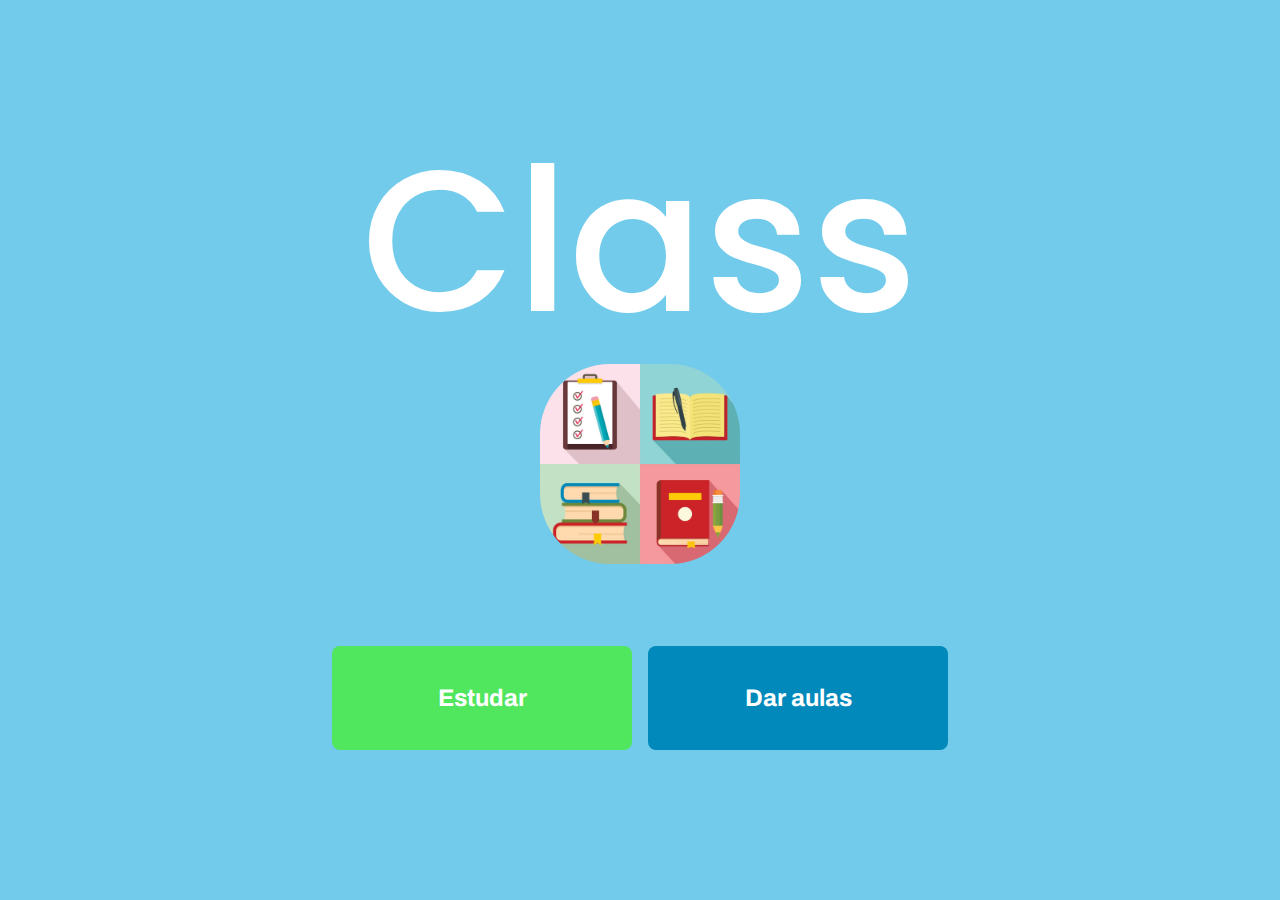
<file: index.html>
<!DOCTYPE html>
<html lang="en">
<head>
    <meta charset="UTF-8">
    <meta name="viewport" content="width=device-width, initial-scale=1.0">
    <meta name="theme-color" content="#8257R5">
    
    <title>Class</title>
    <link rel="shortcut icon" href="#" type="image/png">

    <link rel="stylesheet" href="styles/main.css">
    <link rel="stylesheet" href="styles/partials/page-landing.css">

    <link href="https://fonts.googleapis.com/css2?family=Archivo:wght@400;700&amp;family=Poppins:wght@400;600&amp;display=swap" rel="stylesheet">
</head>
<body id="page-landing">
    <div id="container">
        <div class="logo-container">
            <h1>Class</h1>
        </div>

        <div class="image-container">
            <img src="/images/class.jpg" alt="class" class="principal-image">
        </div>

        <div class="buttons-container">
            <a class="study" href="/study.html">
                Estudar
            </a>
            <a class="give-classes" href="/give-classes.html">
                Dar aulas
            </a>
        </div>

    </div>
    
</body>
</html>
</file>
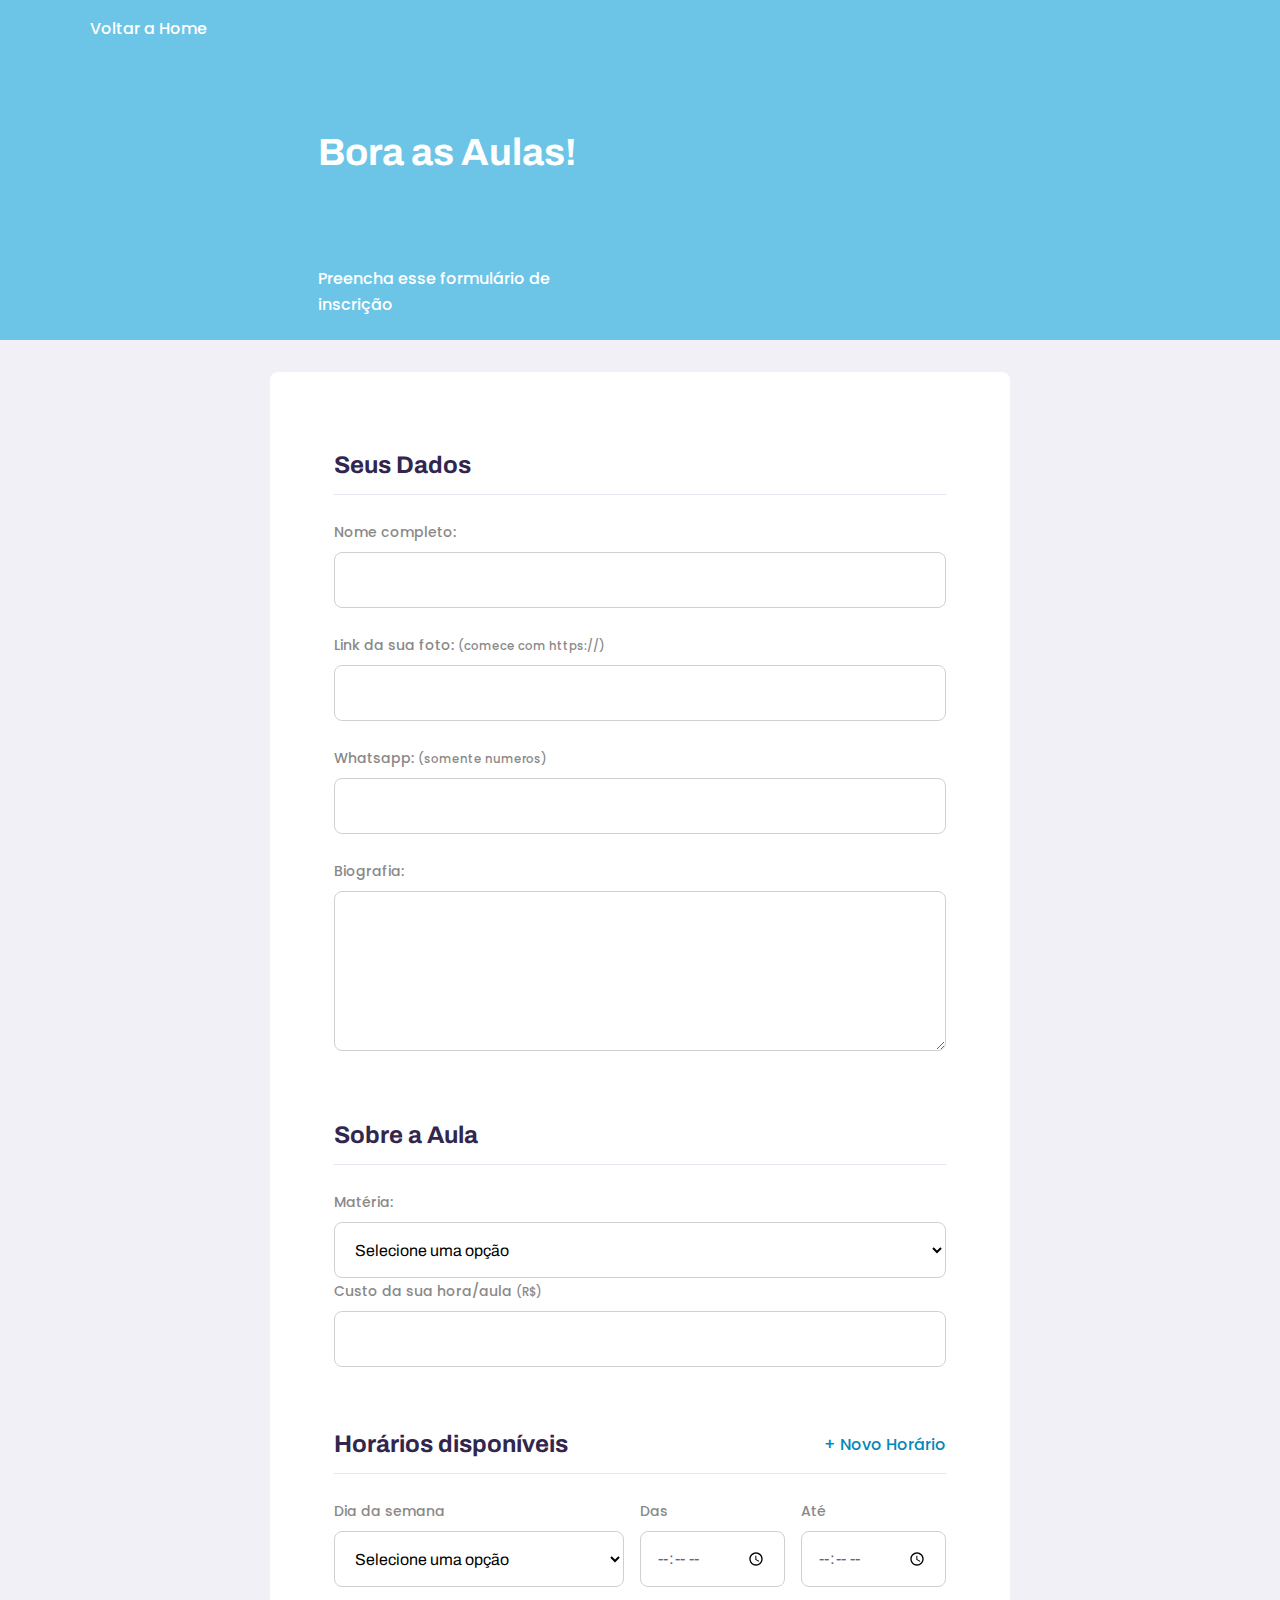
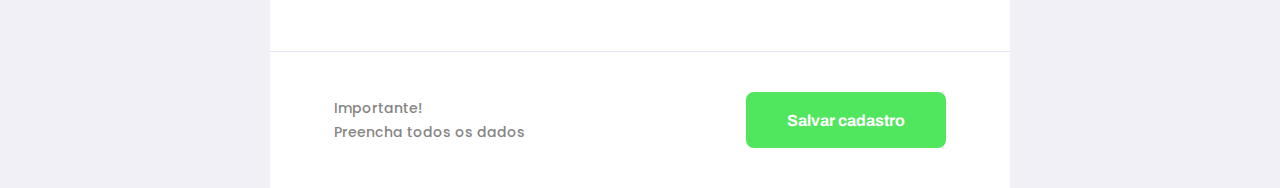
<file: give-classes.html>
<!DOCTYPE html>
<html lang="en">
<head>
    <meta charset="UTF-8">
    <meta name="viewport" content="width=device-width, initial-scale=1.0">

    <title>Class</title>

    <link rel="stylesheet" href="styles/main.css">
    <link rel="stylesheet" href="/styles/partials/forms.css">
    <link rel="stylesheet" href="/styles/partials/pages-give-classes.css">
    <link rel="stylesheet" href="styles/partials/header.css">

    <link href="https://fonts.googleapis.com/css2?family=Archivo:wght@400;700&amp;family=Poppins:wght@400;600&amp;display=swap" rel="stylesheet">
    
    <script src="/scripts/addField.js" defer></script>
</head>
<body id="page-give-classes">
    
    <div id="container"> 
        <header class="page-header">

            <div class="top-bar-container">
                <a href="/" class="back-menu">
                    Voltar a Home
                </a>
            </div>

            <div class="header-content">
                <strong>Bora as Aulas!</strong>
                <p>Preencha esse formulário de inscrição</p>
            </div>
        
        </header>

        <main>
            <form action="" id="create-class">
                <fieldset>

                    <legend>Seus Dados</legend>

                    <div class="input-block">
                        <label for="name">Nome completo:</label>
                        <input name="name" id="name" required>
                    </div>

                    <div class="input-block">
                        <label for="avatar">Link da sua foto: <small>(comece com https://)</small></label>
                        <input name="avatar" id="avatar" type="url" required>
                    </div>

                    <div class="input-block">
                        <label for="whatsapp">Whatsapp: <small>(somente numeros)</small></label>
                        <input name="whatsapp" id="whatsapp" type="numeber" required>
                    </div>

                    <div class="textarea-block">
                        <label for="bio">Biografia:</label>
                        <textarea name="bio" id="bio" required></textarea>
                    </div>

                </fieldset>

                <fieldset>
                    <legend>Sobre a Aula</legend>
                    <div class="select-block">
                        <label for="subject">Matéria:</label>
                        <select name="subject" id="subject" required>
                            <option value="" disabled="" hidden="" selected="">Selecione uma opção</option>
                            <option value="1">Artes</option>
                            <option value="2">Biologia</option>
                            <option value="3">Ciências</option>
                            <option value="4">Educação física</option>
                            <option value="5">Física</option>
                            <option value="6">Geografia</option>
                            <option value="7">História</option>
                            <option value="8">Matemática</option>
                            <option value="9">Português</option>
                            <option value="10">Química</option>
                        </select>

                    <div class="input-block">
                        <label for="cost">Custo da sua hora/aula
                            <small>(R$)</small>
                        </label>
                        <input type="cost" id="cost" type="number" required>
                    </div>
                    </div>        
                </fieldset>

                <fieldset id="schedule-items">
                    <legend>Horários disponíveis
                        <button id="add-time" type="button">+ Novo Horário</button>
                    </legend>

                    <div class="schedule-item">
                        <div class="select-block">
                            <label for="weekday">Dia da semana</label>
                            <select name="weekday[]" required>
                                <option value="" disabled="" hidden="" selected="">Selecione uma opção</option>
                                <option value="0">Domingo</option>
                                <option value="1">Segunda-feira</option>
                                <option value="2">Terça-feira</option>
                                <option value="3">Quarta-feira</option>
                                <option value="4">Quinta-feira</option>
                                <option value="5">Sexta-feira</option>
                                <option value="6">Sábado</option>
                            </select>
                        </div>

                        <div class="input-block">
                            <label for="time_from">Das</label>
                            <input type="time" name="time_from[]" required>
                        </div>
    
                        <div class="input-block">
                            <label for="time_to">Até</label>
                            <input type="time" name="time_to[]" required>
                        </div>

                    </div>

                </fieldset>

            </form>

            <footer>
                <p>
                    Importante! <br> Preencha todos os dados
                </p>
                <button type="submit" form="create-class">Salvar cadastro</button>
            </footer>
           
        </main>
    </div> 

</body>
</html>
</file>
<file: styles/main.css>
* {
    margin: 0;
    padding: 0;
    box-sizing: border-box;
}

html,
body {
    height: 100vh;
}

body {
    background-color: #F0F0F6;
    display: flex;
    align-items: center;
    justify-content: center;
}

body,
input,
button,
textarea {
    font-weight: 500;
    font-family: Poppins;
    font-size: 1.6rem;
    color: #6A6180;
}

#container {
    width: 90vw;
    max-width: 700px;
}

@media (min-width: 700px) {
    :root {
        font-size: 62.5%;
    }
}
</file>
<file: styles/partials/page-landing.css>
#page-landing {
    background-color: rgba(19, 167, 221, 0.596);
}

#page-landing #container{
    color: rgb(253, 249, 222);
}

.logo-container img {
    height: 10rem;
}

.logo-container {
    text-align: center;
    margin-bottom: 3.2rem;
}

.logo-container h1 {
    color: #fff;
    font-weight: 500;
    font-size: 20rem;
    line-height: 4.6rem;
    margin-top: 0.8rem;
    margin-bottom: 6rem;
}

.image-container {
    display: flex;
    justify-content: center;
}

.principal-image {
    margin-top: 4rem;
    height: 20rem;
    border-radius: 7rem;
}

.buttons-container {
    display: flex;
    justify-content: center;
    margin: 3.2rem 0;
}

.buttons-container a {
    width: 30rem;
    height: 10.4rem;
    border-radius: 0.8rem;
    margin-right: 1.6rem;
    font: 700 2.4rem Archivo;
    display: flex;
    align-items: center;
    justify-content: center;
    text-decoration: none;
    color: #FFF;
    transition: background 1s;
    cursor: pointer;
}

.buttons-container a img {
    width: 4rem;
    margin-right: 1.5rem;
}

.buttons-container a.study {
    background: rgb(80, 230, 93);
}

.buttons-container a.study:hover {
    background: rgb(31, 196, 45);
}

.buttons-container a.give-classes {
    background: rgb(1, 137, 187);
    margin-right: 0;
}

.buttons-container a.give-classes:hover {
    background: rgb(17, 106, 138);
}

@media (max-width: 699px) {
    :root {
        font-size: 40%;
    }
}

@media (min-width: 700px) {

    .logo-container img {
        height: 40px;
    }

    .buttons-container a {
        width: 20rem;
        height: 6.5rem;
        font: 500 1.8rem Archivo;
    }

    .total-connections {
        font-size: 1.4rem;
    }
}



@media (min-width: 1024px) {

    .logo-container img {
        height: 50px;
    }

    .total-connections {
        font-size: 1.8rem;
    }
}

@media (min-width: 1100px) {

    .logo-container h1 {
        margin-top: 10rem;
    }
    
    .buttons-container a {
        width: 30rem;
        height: 10.4rem;
        font: 700 2.4rem Archivo;
        margin-top: 5rem;
    }

    .total-connections {
        grid-area: texting;
        justify-self: end;
        font-size: 1.6rem;
    }
}
</file>
<file: styles/partials/forms.css>
.select-block label,
.input-block label,
.textarea-block label {
    font-size: 1.4rem;
    color: rgb(138, 137, 137);
}

.input-block
.textarea-block {
    position: relative;
}

.input-block input,
.select-block select,
.textarea-block textarea {
    width: 100%;
    height: 5.6rem;
    margin-top: 0.8rem;
    border-radius: 0.8rem;
    background-color: #fff;
    border: 1px solid rgb(209, 208, 208);
    outline: 0;
    padding: 0 1.6rem;
    font: 1.6rem Archivo;
}

.textarea-block textarea {
    padding: 1.2rem 1.6rem;
    height: 16rem;
    resize: vertical;
}
</file>
<file: styles/partials/pages-give-classes.css>
#page-give-classes #container {
    width: 100vw;
    height: 100vh;
}

#page-give-classes .page-header .header-content {
    margin-bottom: 6.4rem;
}

#page-give-classes main {
    background: #FFF;
    width: 100%;
    max-width: 74rem;
    border-radius: .8rem;
    margin: 3.2rem auto 3.2rem;
    padding-top: 8rem;
}

#page-give-classes fieldset {
    border: none;
    padding: 0 2.4rem; 
}

#page-give-classes fieldset legend {
    font: 700 2.4rem Archivo;
    color: #32264D;
    margin-bottom: 2.4rem;
    display: flex;
    align-items: center;
    justify-content: space-between;
    width: 100%;
    padding-bottom: 1.6rem;
    border-bottom: 1px solid #E6E6F1;
}

#page-give-classes fieldset legend button {
    background: none;
    border: none;
    color: rgb(1, 137, 187);
    font: 700 1.6 Archivo;
    cursor: pointer;
    transition: 0.2;
}

#page-give-classes fieldset legend button::hover {
    color: rgb(17, 106, 138);
}

#page-give-classes fieldset+fieldset {
    margin-top: 6.4rem;
}

#page-give-classes .input-block+.input-block,
#page-give-classes .input-block+.textarea-block,
#page-give-classes .select-block+.input-block {
    margin-top: 2.4rem;
}

#page-give-classes main footer {
    padding: 4rem 2.4rem;
    background: #ffffff;
    border-top: 1px solid #E6E6F1;
    margin-top: 6.4rem;
}

#page-give-classes main footer p{
    display: flex;
    align-items: center;
    justify-content: center;
    font-size: 1.4rem;
    line-height: 2.4rem;
    color: rgb(133, 133, 133);
}

#page-give-classes main footer p img{
    margin-right: 2rem;
}

#page-give-classes main footer button {
    width: 100%;
    height: 5.6rem;
    background: rgb(80, 230, 93);
    color: #fff;
    border: 0;
    border-radius: .8rem;
    cursor: pointer;
    font: 700 1.6rem Archivo;
    display: flex;
    align-items: center;
    justify-content: center;
    text-decoration: none;
    transition: 0.2s;
    margin-top: 3.2rem;
}

.schedule-item+.schedule-item {
    margin-top: 3.2rem;
    padding-top: 3.2rem;
    border-top: 1px solid #E6E6F1;
}

@media (min-width: 700px) {
    #page-give-classes #container {
        max-width: 100vw;
    }

    #page-give-classes .page-header .header-content {
        margin-bottom: 0;
    }

    #page-give-classes main fieldset {
        padding: 0 64px;
    }

    .schedule-item {
        display: grid;
        grid-template-columns: 2fr 1fr 1fr;
        column-gap: 1.6rem;
    }

    #page-give-classes #schedule-items .select-block+.input-block,
    #page-give-classes #schedule-items .input-block+.input-block {
        margin-top: 0;
    }

    #page-give-classes main footer {
        padding: 40px 64px;
        display: flex;
        align-items: center;
        justify-content: space-between;
    }

    #page-give-classes main footer button {
        margin-top: 0;
        width: 200px;
    }


}
</file>
<file: styles/partials/header.css>
.page-header {
    background-color: rgba(19, 167, 221, 0.596);
    display: flex;
    flex-direction: column;
} 

.page-header .top-bar-container {
    width: 90%;
    margin: 0 auto;
    display: flex;
    justify-content: space-between;
    padding: 1.6rem 0;
}

.page-header .top-bar-container a {
    height: 3.2rem;
    transition: opacity 0.2s;
}

.page-header .top-bar-container a:hover {
    opacity: 0.6;
}

.back-menu {
    text-decoration: none;
    color: #fff;
}

.page-header .header-content {
    width: 90%;
    margin: 3.2rem auto;
    position: relative;
}

.page-header .header-content strong {
    font: 700 3.8rem Archivo;
    line-height: 4.2rem;
    color: #fff;
}

.page-header .header-content p {
    max-width: 30rem;
    font-size: 1.6rem;
    line-height: 2.6rem;
    color: #fff;
    margin-top: 1.2rem;
}

@media (min-width: 700px) {

    .page-header {
        height: 340px;
    }

    .page-header .top-bar-container {
        max-width: 1100px;
    }

    .page-header .header-content {
        max-width: 740px;
        margin: 0 auto;
        padding: 48px;
        display: flex;
        flex-direction: column;
        justify-content: center;
    }

    .page-header .header-content strong {
        margin-top: 2rem;
        margin-bottom: 8rem;
    }

}
</file>
